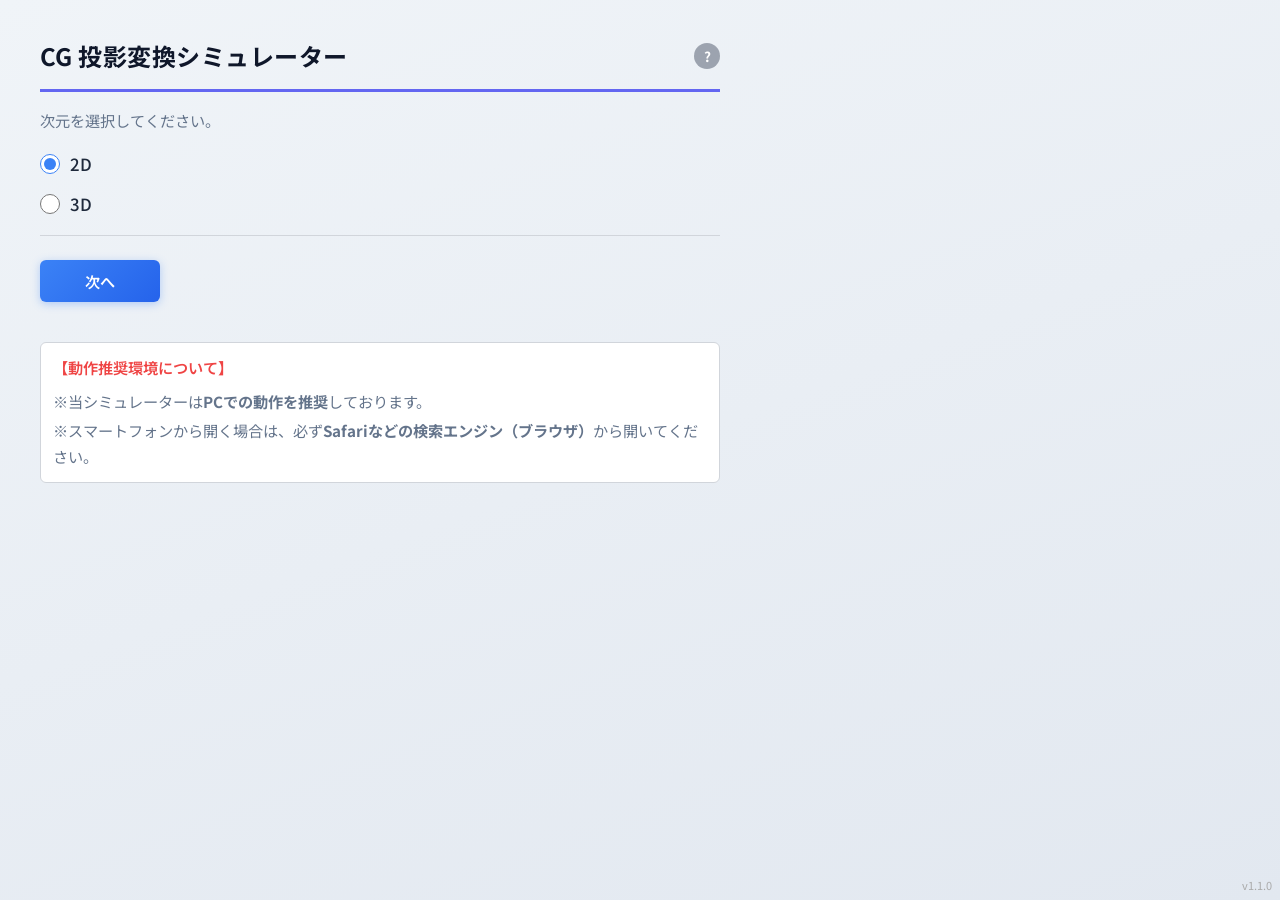
<file: src/main/resources/static/index.html>
<!DOCTYPE html>
<html lang="ja">

<head>
  <meta charset="UTF-8">
  <title>CG 投影変換シミュレーター</title>
  <meta name="viewport" content="width=device-width, initial-scale=1.0">
  <link rel="stylesheet" href="./common/css/common.css?v=@build.timestamp@">
  <link rel="icon" href="data:,">
</head>

<body>
  <div class="page-title">
    <h1>CG 投影変換シミュレーター</h1>
    <button class="help-btn" id="helpBtn" aria-label="このページの説明">?</button>
    <div class="help-popup" id="helpPopup">
      <p><strong>CG 投影変換シミュレーター</strong>へようこそ。</p>
      <p>このツールでは、2Dまたは3Dの図形に対して幾何変換（平行移動・拡大縮小・回転など）や投影変換をシミュレートし、結果を可視化できます。</p>
      <p>まず <strong>2D</strong> か <strong>3D</strong> を選択して「次へ」を押してください。</p>
    </div>
  </div>
  <p>次元を選択してください。</p>

  <form id="dimensionForm">
    <label>
      <input type="radio" name="dimension" value="2D" checked> 2D
    </label>
    <label>
      <input type="radio" name="dimension" value="3D"> 3D
    </label>

    <hr>
    <div class="btn-group">
      <button type="button" id="nextBtn" class="btn-primary">次へ</button>
    </div>
  </form>

  <div
    style="margin-top: 24px; color: var(--color-text-muted); font-size: 0.9em; max-width: 680px; padding: 12px; background-color: #fff; border: 1px solid var(--color-border); border-radius: var(--radius-sm);">
    <p style="margin-bottom: 8px; color: var(--color-danger); font-weight: 600;">【動作推奨環境について】</p>
    <p style="margin-bottom: 4px;">※当シミュレーターは<b>PCでの動作を推奨</b>しております。</p>
    <p style="margin-bottom: 0;">※スマートフォンから開く場合は、必ず<b>Safariなどの検索エンジン（ブラウザ）</b>から開いてください。</p>
  </div>

  <script src="./common/js/index.js?v=@build.timestamp@" type="module"></script>
  <script src="./common/js/help.js?v=@build.timestamp@"></script>
</body>

</html>
</file>
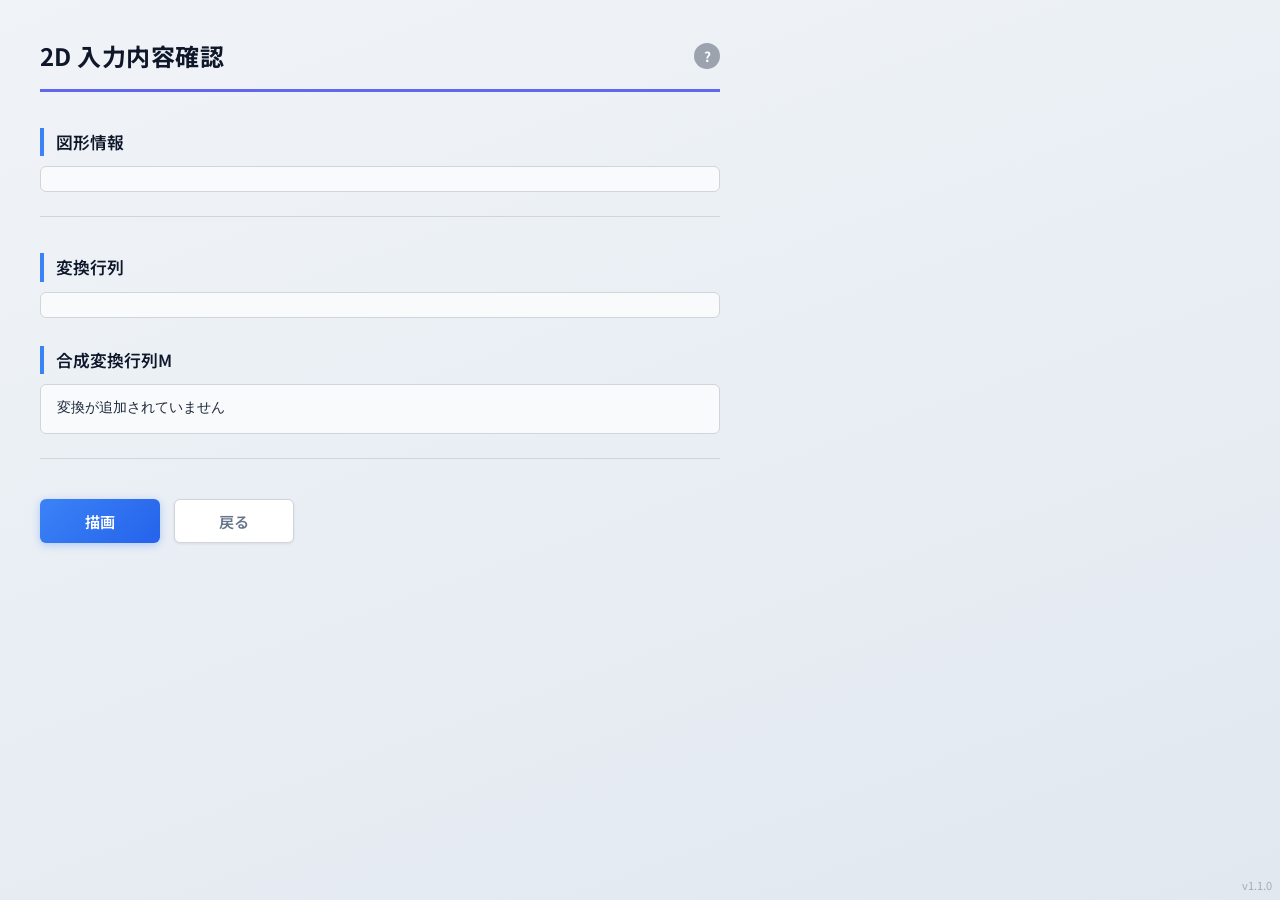
<file: src/main/resources/static/2D/html/confirm.html>
<!DOCTYPE html>
<html lang="ja">

<head>
    <meta charset="UTF-8">
    <title>CG 投影変換シミュレーター</title>
    <meta name="viewport" content="width=device-width, initial-scale=1.0">
    <link rel="stylesheet" href="../../common/css/common.css?v=@build.timestamp@">
    <link rel="stylesheet" href="../css/confirm.css?v=@build.timestamp@">
    <link rel="icon" href="data:,">
</head>

<body>
    <div class="page-title">
        <h1>2D 入力内容確認</h1>
        <button class="help-btn" id="helpBtn" aria-label="このページの説明">?</button>
        <div class="help-popup" id="helpPopup">
            <p><strong>2D 入力内容確認</strong>ページです。</p>
            <p>これまでに入力した図形情報と変換行列の一覧、および合成変換行列を確認できます。</p>
            <p>内容を確認したら「描画」を押すと変換結果を描画します。修正する場合は「戻る」を押してください。</p>
        </div>
    </div>

    <section>
        <h3>図形情報</h3>
        <div id="shapeInfo"></div>
    </section>

    <hr>

    <section>
        <h3>変換行列</h3>
        <ul id="transformList"></ul>
    </section>

    <section>
        <h3>合成変換行列M</h3>
        <div id="composedMatrix">計算中...</div>
    </section>

    <hr>

    <div class="btn-group">
        <button type="button" id="sendBtn" class="btn-primary">描画</button>
        <button type="button" id="backBtn" class="btn-secondary">戻る</button>
    </div>

    <script src="../js/confirm.js?v=@build.timestamp@" type="module"></script>
    <script src="../../common/js/help.js?v=@build.timestamp@"></script>
</body>

</html>
</file>
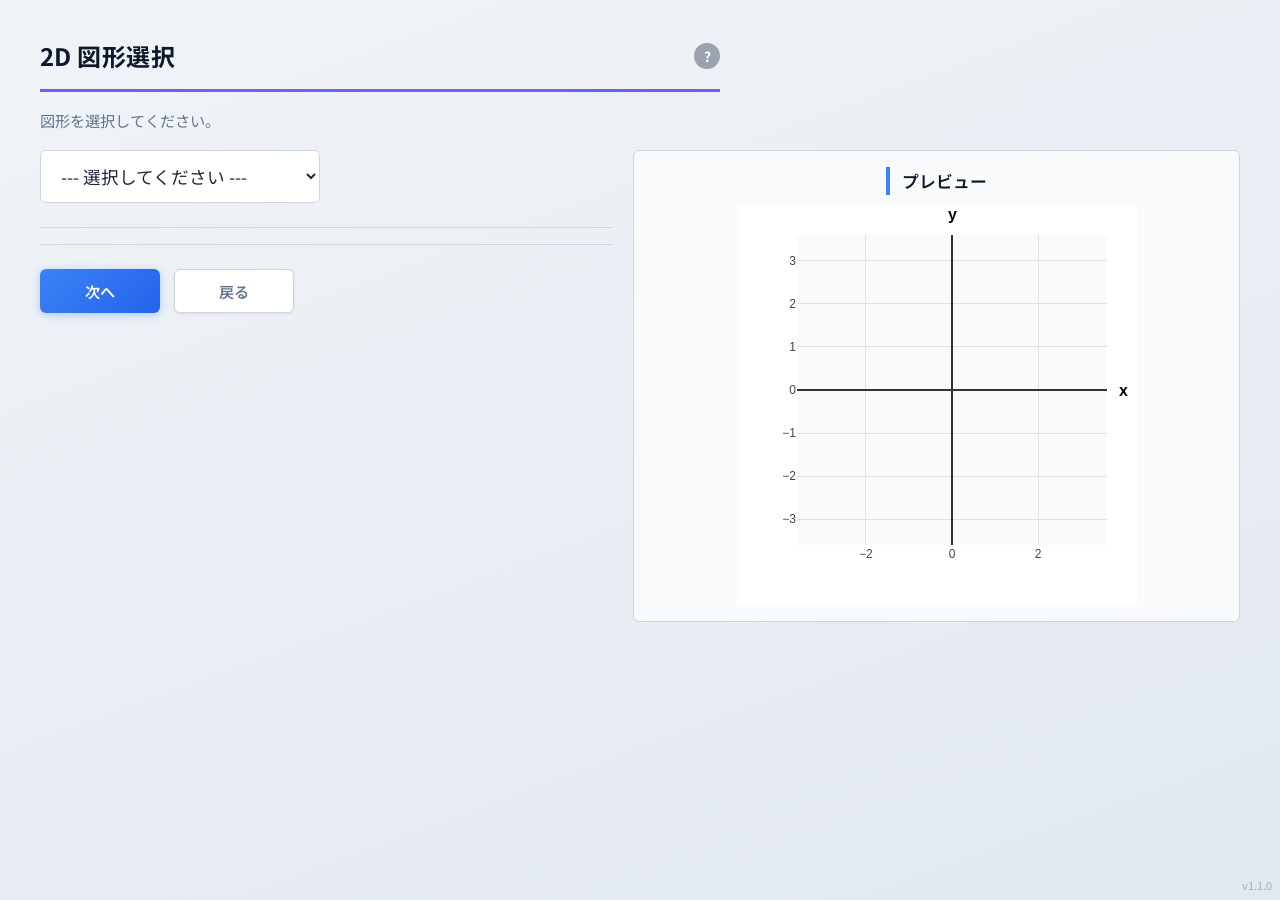
<file: src/main/resources/static/2D/html/shape.html>
<!DOCTYPE html>
<html lang="ja">

<head>
  <meta charset="UTF-8">
  <title>CG 投影変換シミュレーター</title>
  <meta name="viewport" content="width=device-width, initial-scale=1.0">
  <link rel="stylesheet" href="../../common/css/common.css?v=@build.timestamp@">
  <link rel="stylesheet" href="../css/shape.css?v=@build.timestamp@">
  <script src="https://cdn.plot.ly/plotly-2.35.2.min.js" charset="utf-8"></script>
  <link rel="icon" href="data:,">
</head>

<body>
  <div class="page-title">
    <h1>2D 図形選択</h1>
    <button class="help-btn" id="helpBtn" aria-label="このページの説明">?</button>
    <div class="help-popup" id="helpPopup">
      <p><strong>2D 図形選択</strong>ページです。</p>
      <p>ドロップダウンから図形を選択し、各パラメータを入力してください。右(または下)側のプレビューでリアルタイムに確認できます。</p>
    </div>
  </div>
  <p>図形を選択してください。</p>

  <div class="shape-container">
    <div class="input-column">
      <select id="shapeType">
        <option value="">--- 選択してください ---</option>
        <option value="rectangle">四角形</option>
        <option value="ellipse">円/楕円</option>
      </select>

      <hr>

      <div id="rectParams" class="hidden">
        <h3>四角形のパラメータ</h3>
        <label><span>基準点(左下) X</span>
          <input type="number" id="rectX" step="any" value="0">
        </label>
        <label><span>基準点(左下) Y</span>
          <input type="number" id="rectY" step="any" value="0">
        </label>
        <label><span>幅</span>
          <input type="number" id="rectWidth" step="any" value="1">
        </label>
        <label><span>高さ</span>
          <input type="number" id="rectHeight" step="any" value="1">
        </label>
      </div>

      <div id="ellipseParams" class="hidden">
        <h3>円 / 楕円</h3>
        <label><span>中心 X</span>
          <input type="number" id="ellipseX" step="any" value="0">
        </label>
        <label><span>中心 Y</span>
          <input type="number" id="ellipseY" step="any" value="0">
        </label>
        <label><span>横半径 a</span>
          <input type="number" id="ellipseA" step="any" value="1">
        </label>
        <label><span>縦半径 b</span>
          <input type="number" id="ellipseB" step="any" value="1">
        </label>
      </div>

      <hr>
      <div class="btn-group">
        <button type="button" id="nextBtn" class="btn-primary">次へ</button>
        <button type="button" id="backBtn" class="btn-secondary">戻る</button>
      </div>
    </div><!-- /.input-column -->

    <div class="preview-column">
      <h3>プレビュー</h3>
      <div id="previewArea"></div>
    </div><!-- /.preview-column -->
  </div><!-- /.shape-container -->

  <script src="../../common/js/util.js?v=@build.timestamp@" type="module"></script>
  <script src="../js/shape.js?v=@build.timestamp@" type="module"></script>
  <script src="../../common/js/help.js?v=@build.timestamp@"></script>
</body>

</html>
</file>
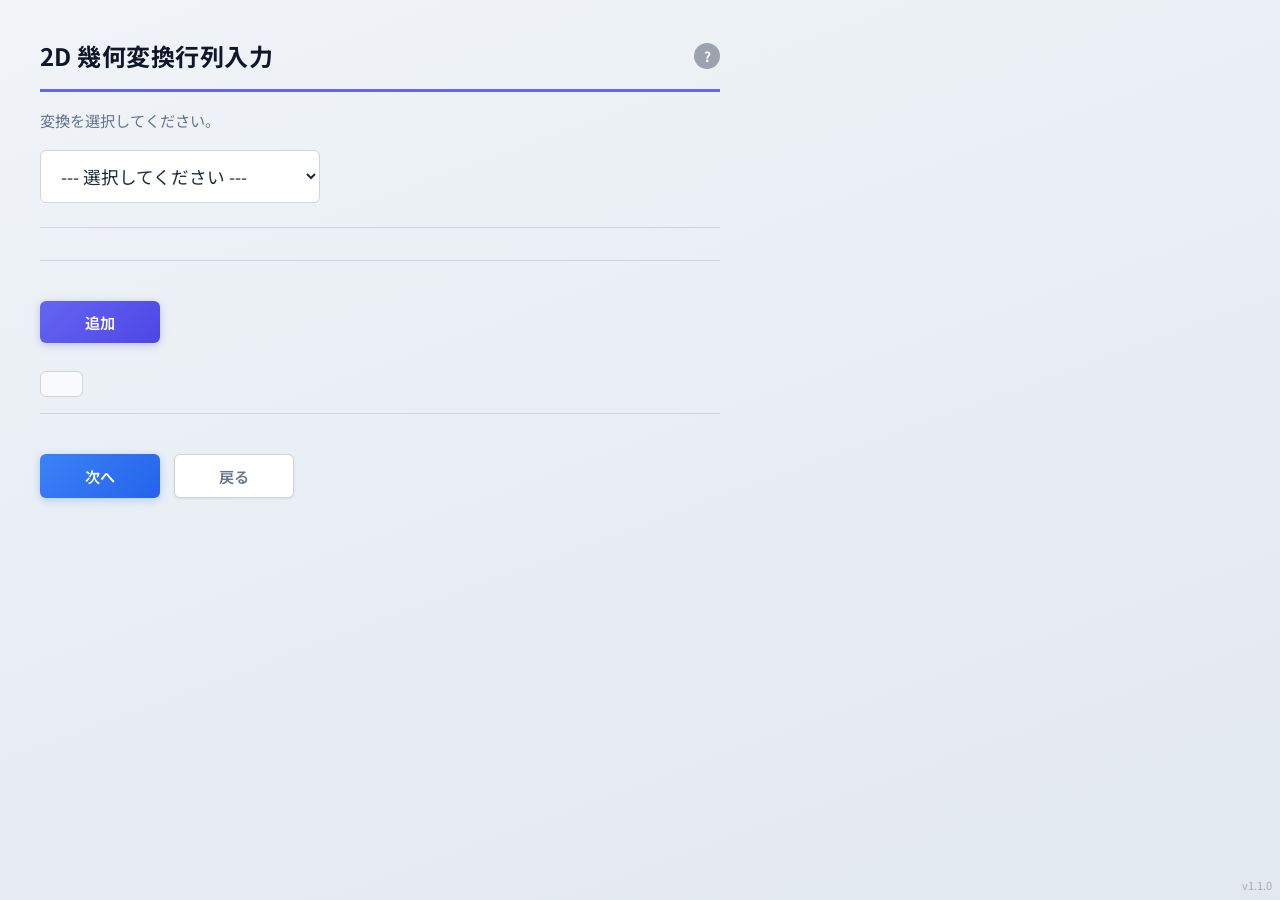
<file: src/main/resources/static/2D/html/trans-matrix.html>
<!DOCTYPE html>
<html lang="ja">

<head>
    <meta charset="UTF-8">
    <title>CG 投影変換シミュレーター</title>
    <meta name="viewport" content="width=device-width, initial-scale=1.0">
    <link rel="stylesheet" href="../../common/css/common.css?v=@build.timestamp@">
    <link rel="stylesheet" href="../css/trans-matrix.css?v=@build.timestamp@">
    <script src="https://cdn.plot.ly/plotly-2.35.2.min.js" charset="utf-8"></script>
    <link rel="icon" href="data:,">
</head>

<body>
    <div class="page-title">
        <h1>2D 幾何変換行列入力</h1>
        <button class="help-btn" id="helpBtn" aria-label="このページの説明">?</button>
        <div class="help-popup" id="helpPopup">
            <p><strong>2D 幾何変換行列入力</strong>ページです。</p>
            <p>適用したい変換を選択し、パラメータを入力して「追加」を押してください。</p>
            <p>複数の変換を追加でき、追加した順番に適用されます。</p>
            <p>PC以外で開いていると、変換がうまく反映されないことがあります。</p>
        </div>
    </div>
    <p>変換を選択してください。</p>

    <select id="transformType">
        <option value="">--- 選択してください ---</option>
        <option value="translation">平行移動</option>
        <option value="scale">拡大縮小</option>
        <option value="rotation">回転(deg)</option>
        <option value="reflection">鏡映変換</option>
        <option value="custom">任意の変換行列</option>
    </select>

    <hr>

    <div id="translationMatrix" class="hidden">
        <label>tx：
            <input type="number" id="tx" step="any" value="0">
        </label>
        <label>ty：
            <input type="number" id="ty" step="any" value="0">
        </label>
    </div>

    <div id="scaleMatrix" class="hidden">
        <label>sx：
            <input type="number" id="sx" step="any" value="1">
        </label>
        <label>sy：
            <input type="number" id="sy" step="any" value="1">
        </label>
    </div>

    <div id="rotationMatrix" class="hidden">
        <label>θ(deg)：
            <input type="number" id="theta" step="any" value="0">
        </label>
    </div>

    <div id="customMatrix" class="hidden">
        <label>任意の 3×3 変換行列</label>
        <div class="matrix-grid">
            <input type="number" id="m00" step="any" value="1">
            <input type="number" id="m01" step="any" value="0">
            <input type="number" id="m02" step="any" value="0">

            <input type="number" id="m10" step="any" value="0">
            <input type="number" id="m11" step="any" value="1">
            <input type="number" id="m12" step="any" value="0">

            <input type="number" id="m20" step="any" value="0">
            <input type="number" id="m21" step="any" value="0">
            <input type="number" id="m22" step="any" value="1">
        </div>
        <p>※ 同次座標行列（通常は最下行が 0 0 1）</p>
    </div>

    <div id="reflectionMatrix" class="hidden">
        <label>ax + by + c = 0 の各係数を入力</label>
        <div style="display: flex; flex-direction: column; gap: 8px; margin-top: 8px;">
            <label>a：<input type="number" id="refA" step="any" value="1" style="width: 80px;"> (xの係数)</label>
            <label>b：<input type="number" id="refB" step="any" value="-1" style="width: 80px;"> (yの係数)</label>
            <label>c：<input type="number" id="refC" step="any" value="0" style="width: 80px;"> (定数)</label>
        </div>
        <div class="btn-group" style="margin-top: 10px;">
            <button type="button" id="previewReflectionBtn" class="btn-accent"
                style="width: auto; padding: 5px 15px;">プレビューを表示</button>
        </div>
    </div>

    <hr>

    <div class="btn-group">
        <button type="button" id="addBtn" class="btn-accent">追加</button>
    </div>

    <ul id="transformList"></ul>

    <hr>

    <div class="btn-group">
        <button type="button" id="nextBtn" class="btn-primary">次へ</button>
        <button type="button" id="backBtn" class="btn-secondary">戻る</button>
    </div>

    <!-- プレビュー用モーダル -->
    <div id="previewModal" class="modal hidden">
        <div class="modal-content">
            <span class="close-btn" id="closePreviewBtn">&times;</span>
            <h2 style="margin-top: 0;">鏡映変換プレビュー</h2>
            <div id="previewArea"></div>
            <p id="reflectionStepsText" style="text-align: center; margin-top: 10px; font-weight: bold;"></p>
        </div>
    </div>

    <script src="../../common/js/util.js?v=@build.timestamp@" type="module"></script>
    <script src="../js/trans-matrix.js?v=@build.timestamp@" type="module"></script>
    <script src="../../common/js/help.js?v=@build.timestamp@"></script>
</body>

</html>
</file>
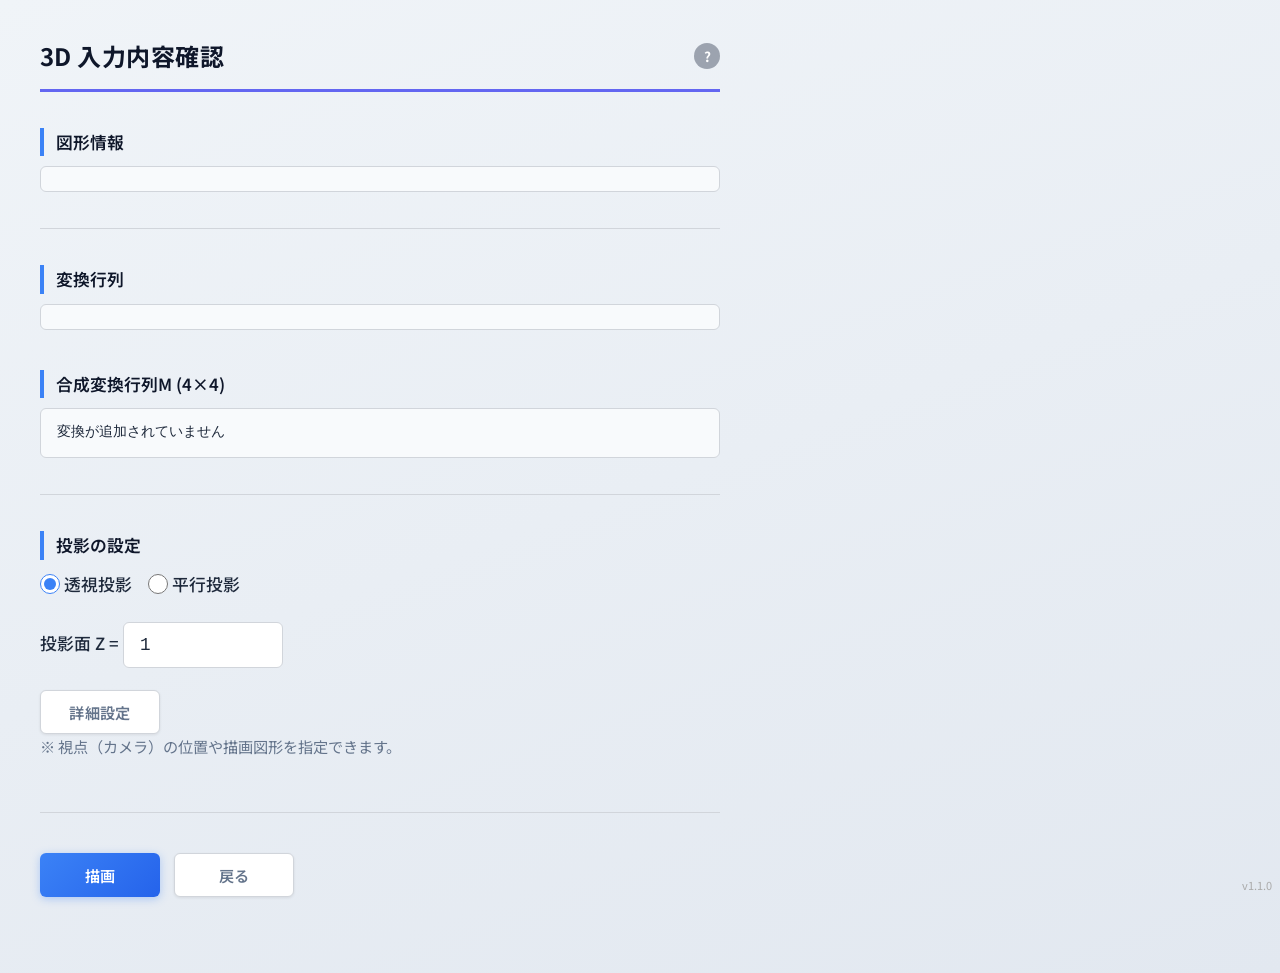
<file: src/main/resources/static/3D/html/confirm.html>
<!DOCTYPE html>
<html lang="ja">

<head>
    <meta charset="UTF-8">
    <title>CG 投影変換シミュレーター (3D)</title>
    <meta name="viewport" content="width=device-width, initial-scale=1.0">
    <link rel="stylesheet" href="../../common/css/common.css?v=@build.timestamp@">
    <link rel="stylesheet" href="../css/confirm.css?v=@build.timestamp@">
    <link rel="icon" href="data:,">
</head>

<body>
    <div class="page-title">
        <h1>3D 入力内容確認</h1>
        <button class="help-btn" id="helpBtn" aria-label="このページの説明">?</button>
        <div class="help-popup" id="helpPopup">
            <p><strong>3D 入力内容確認</strong>ページです。</p>
            <p>これまでに入力した図形情報・変換行列・合成変換行列および投影設定を確認できます。</p>
            <p>「描画」を押すと3D変換・投影の結果を描画します。設定を変更する場合は「戻る」を押してください。</p>
        </div>
    </div>

    <section>
        <h3>図形情報</h3>
        <div id="shapeInfo"></div>
    </section>

    <hr>

    <section>
        <h3>変換行列</h3>
        <ul id="transformList"></ul>
    </section>

    <section>
        <h3>合成変換行列M (4×4)</h3>
        <div id="composedMatrix">計算中...</div>
    </section>

    <hr>

    <section>
        <h3>投影の設定</h3>

        <div class="radio-group">
            <label><input type="radio" name="projectionType" value="perspective" checked>透視投影</label>
            <label><input type="radio" name="projectionType" value="parallel">平行投影</label>
        </div>

        <label>投影面 Z =
            <input type="number" id="projectionZ" step="any" value="1">
        </label>

        <div id="perspectiveOptions" style="display:none; margin-top: 10px;">
            <button type="button" id="openSettingsBtn" class="btn-secondary" style="margin-top: 10px;">詳細設定</button>
            <p>※ 視点（カメラ）の位置や描画図形を指定できます。</p>
        </div>
    </section>

    <!-- 詳細設定 モーダルダイアログ -->
    <div id="settingsModal" class="modal-overlay" style="display: none;">
        <div class="modal-content settings-modal-content">
            <h4>透視投影 詳細設定</h4>
            <div class="settings-scroll-area">
                <section class="settings-section">
                    <h5>視点（カメラ）の設定</h5>

                    <div id="cameraCoordinates">
                        <p style="font-size: 0.85em; color: #555; margin-bottom: 15px;">
                            世界座標系におけるカメラ(視点)の座標を入力してください。<br>
                            ※投影面 Z = <span id="modalProjZDisplay"></span><br>
                            ※デフォルトは (0, 0, 0) です。
                        </p>
                        <div class="modal-input-group">
                            <label>視点 X = <input type="number" id="cameraX" step="any" value="0"></label>
                        </div>
                        <div class="modal-input-group">
                            <label>視点 Y = <input type="number" id="cameraY" step="any" value="0"></label>
                        </div>
                        <div class="modal-input-group">
                            <label>視点 Z = <input type="number" id="cameraZ" step="any" value="0"></label>
                        </div>
                    </div>
                </section>

                <section class="settings-section">
                    <h5>描画する図形</h5>
                    <div class="modal-input-group">
                        <label class="checkbox-label">
                            <input type="checkbox" id="drawBefore" checked> 変換前(3D)
                        </label>
                    </div>
                    <div class="modal-input-group">
                        <label class="checkbox-label">
                            <input type="checkbox" id="drawAfter3D" checked> 変換後(3D)
                        </label>
                    </div>
                    <div class="modal-input-group">
                        <label class="checkbox-label">
                            <input type="checkbox" id="drawAfter2D" checked> 透視投影結果(2D)
                        </label>
                    </div>
                </section>
            </div>
            <div class="modal-btn-group">
                <button type="button" id="saveSettingsBtn" class="btn-primary">決定</button>
                <button type="button" id="cancelSettingsBtn" class="btn-secondary">キャンセル</button>
            </div>
        </div>
    </div>

    <hr>

    <div class="btn-group">
        <button type="button" id="sendBtn" class="btn-primary">描画</button>
        <button type="button" id="backBtn" class="btn-secondary">戻る</button>
    </div>

    <script src="../js/confirm.js?v=@build.timestamp@" type="module"></script>
    <script src="../../common/js/help.js?v=@build.timestamp@"></script>
</body>

</html>
</file>
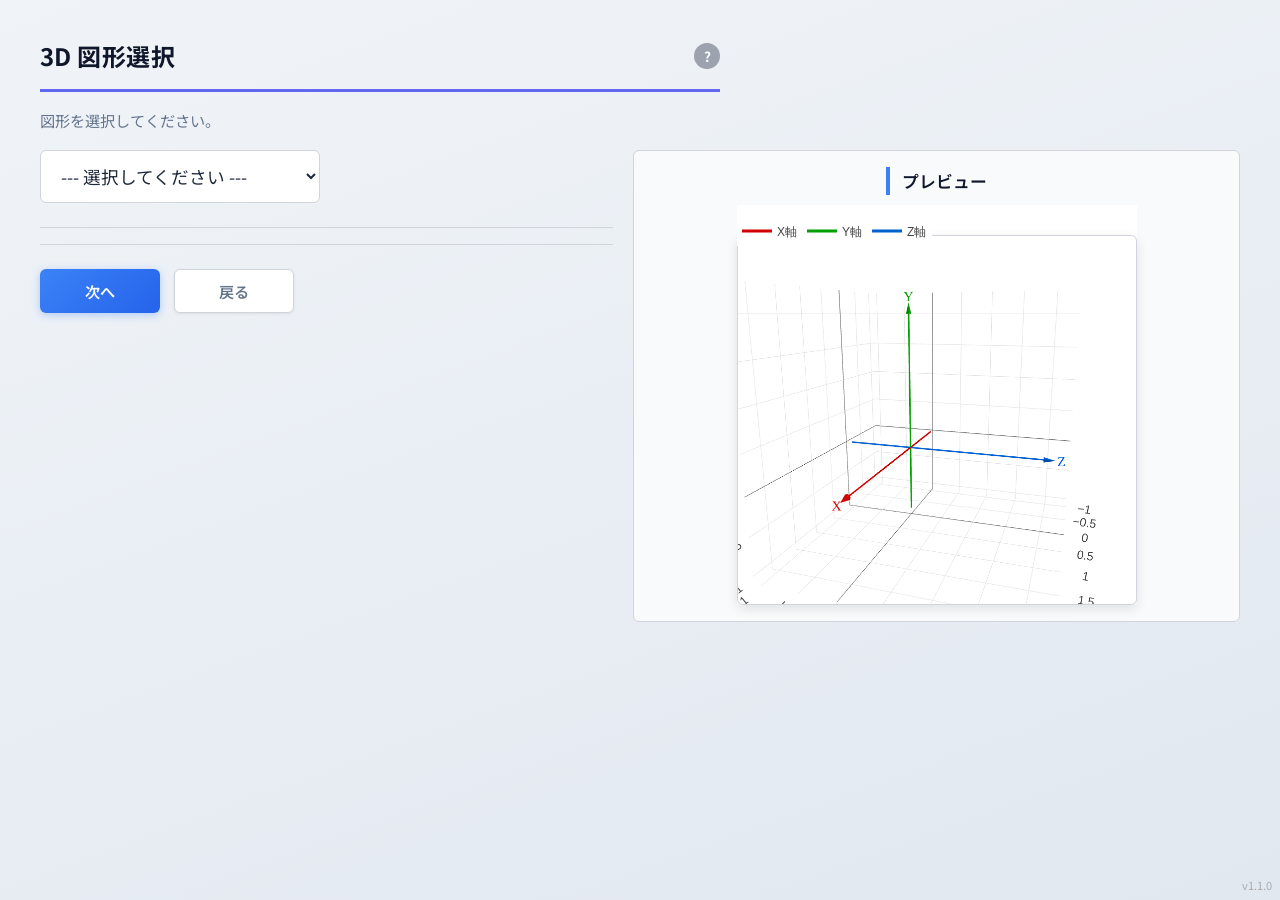
<file: src/main/resources/static/3D/html/shape.html>
<!DOCTYPE html>
<html lang="ja">

<head>
    <meta charset="UTF-8">
    <title>CG 投影変換シミュレーター (3D)</title>
    <meta name="viewport" content="width=device-width, initial-scale=1.0">
    <link rel="stylesheet" href="../../common/css/common.css?v=@build.timestamp@">
    <link rel="stylesheet" href="../css/shape.css?v=@build.timestamp@">
    <script src="https://cdn.plot.ly/plotly-2.35.2.min.js" charset="utf-8"></script>
    <link rel="icon" href="data:,">
</head>

<body>
    <div class="page-title">
        <h1>3D 図形選択</h1>
        <button class="help-btn" id="helpBtn" aria-label="このページの説明">?</button>
        <div class="help-popup" id="helpPopup">
            <p><strong>3D 図形選択</strong>ページです。</p>
            <p>ドロップダウンから図形を選択し、各パラメータを入力してください。右(または下)側のプレビューでリアルタイムに確認できます。</p>
        </div>
    </div>
    <p>図形を選択してください。</p>

    <div class="shape-container">
        <div class="input-column">
            <select id="shapeType">
                <option value="">--- 選択してください ---</option>
                <option value="cuboid">直方体 / 立方体</option>
                <option value="sphere">球体 / 楕円体</option>
            </select>

            <hr>

            <div id="cuboidParams" class="hidden">
                <h3>直方体のパラメータ</h3>
                <label><span>基準点(左下奥) X</span>
                    <input type="number" id="cuboidX" step="any" value="0">
                </label>
                <label><span>基準点(左下奥) Y</span>
                    <input type="number" id="cuboidY" step="any" value="0">
                </label>
                <label><span>基準点(左下奥) Z</span>
                    <input type="number" id="cuboidZ" step="any" value="0">
                </label>
                <label><span>幅(X方向)</span>
                    <input type="number" id="cuboidWidth" step="any" value="1">
                </label>
                <label><span>高さ(Y方向)</span>
                    <input type="number" id="cuboidHeight" step="any" value="1">
                </label>
                <label><span>奥行き(Z方向)</span>
                    <input type="number" id="cuboidDepth" step="any" value="1">
                </label>
            </div>

            <div id="sphereParams" class="hidden">
                <h3>球体 / 楕円体のパラメータ</h3>
                <label><span>中心点 x</span>
                    <input type="number" id="sphereCx" step="any" value="0">
                </label>
                <label><span>中心点 y</span>
                    <input type="number" id="sphereCy" step="any" value="0">
                </label>
                <label><span>中心点 z</span>
                    <input type="number" id="sphereCz" step="any" value="0">
                </label>
                <label><span>半径 Rx</span>
                    <input type="number" id="sphereRx" step="any" value="1">
                </label>
                <label><span>半径 Ry</span>
                    <input type="number" id="sphereRy" step="any" value="1">
                </label>
                <label><span>半径 Rz</span>
                    <input type="number" id="sphereRz" step="any" value="1">
                </label>
            </div>

            <hr>
            <div class="btn-group">
                <button type="button" id="nextBtn" class="btn-primary">次へ</button>
                <button type="button" id="backBtn" class="btn-secondary">戻る</button>
            </div>
        </div><!-- /.input-column -->

        <div class="preview-column">
            <h3>プレビュー</h3>
            <div id="previewArea3D"></div>
        </div><!-- /.preview-column -->
    </div><!-- /.shape-container -->

    <script src="../../common/js/util.js?v=@build.timestamp@" type="module"></script>
    <script src="../js/shape.js?v=@build.timestamp@" type="module"></script>
    <script src="../../common/js/help.js?v=@build.timestamp@"></script>
</body>

</html>
</file>
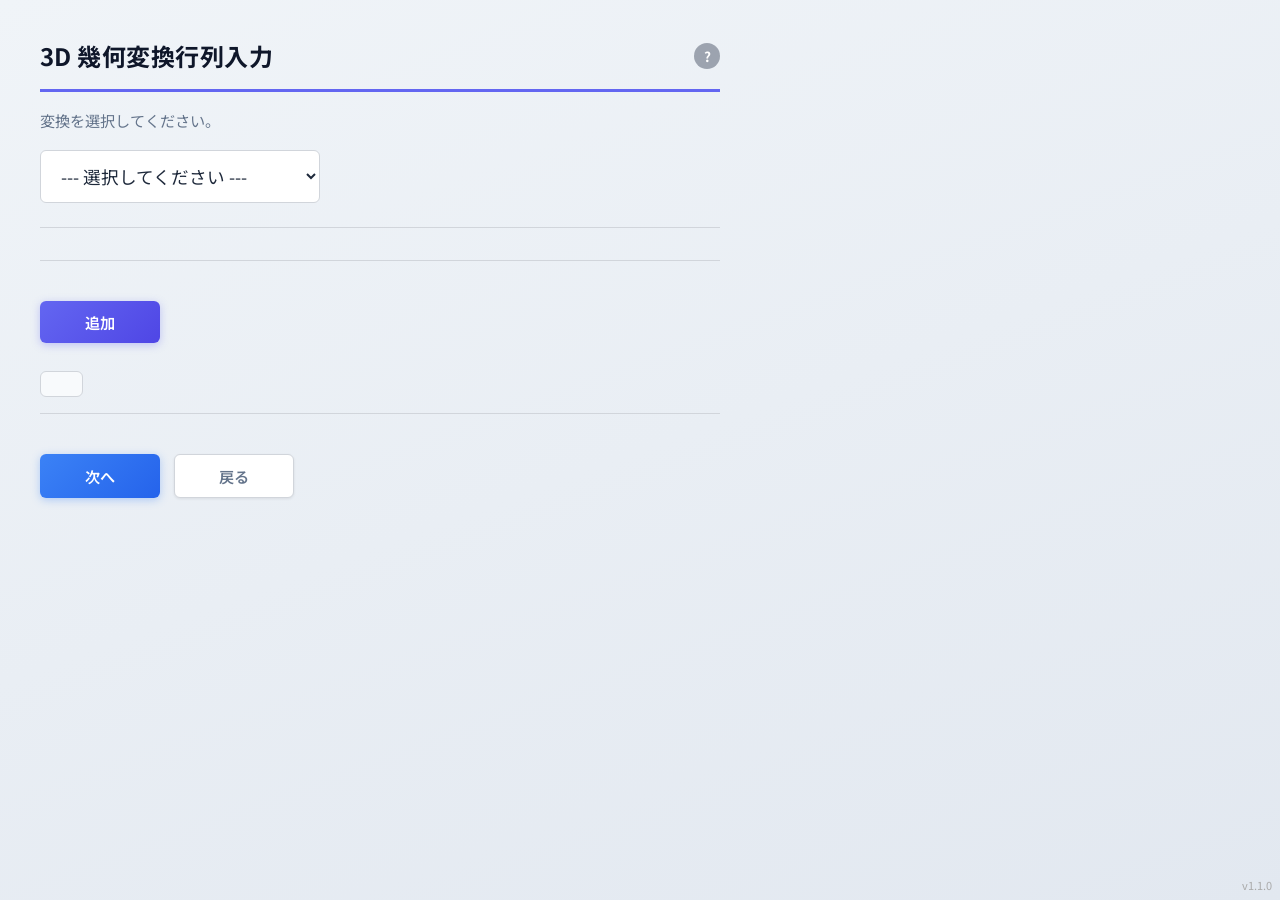
<file: src/main/resources/static/3D/html/trans-matrix.html>
<!DOCTYPE html>
<html lang="ja">

<head>
    <meta charset="UTF-8">
    <title>CG 投影変換シミュレーター (3D)</title>
    <meta name="viewport" content="width=device-width, initial-scale=1.0">
    <link rel="stylesheet" href="../../common/css/common.css?v=@build.timestamp@">
    <link rel="stylesheet" href="../css/trans-matrix.css?v=@build.timestamp@">
    <link rel="icon" href="data:,">
</head>

<body>
    <div class="page-title">
        <h1>3D 幾何変換行列入力</h1>
        <button class="help-btn" id="helpBtn" aria-label="このページの説明">?</button>
        <div class="help-popup" id="helpPopup">
            <p><strong>3D 幾何変換行列入力</strong>ページです。</p>
            <p>適用したい変換を選択し、パラメータを入力して「追加」を押してください。</p>
            <p>複数の変換を追加でき、追加した順番に適用されます。</p>
            <p>PC以外で開いていると、変換がうまく反映されないことがあります。</p>
        </div>
    </div>
    <p>変換を選択してください。</p>

    <select id="transformType">
        <option value="">--- 選択してください ---</option>
        <option value="translation">平行移動</option>
        <option value="scale">拡大縮小</option>
        <option value="rotationX">X軸 回転(deg)</option>
        <option value="rotationY">Y軸 回転(deg)</option>
        <option value="rotationZ">Z軸 回転(deg)</option>
        <option value="custom">任意の変換行列 (4×4)</option>
    </select>

    <hr>

    <div id="translationMatrix" class="hidden">
        <label>tx：<input type="number" id="tx" step="any" value="0"></label>
        <label>ty：<input type="number" id="ty" step="any" value="0"></label>
        <label>tz：<input type="number" id="tz" step="any" value="0"></label>
    </div>

    <div id="scaleMatrix" class="hidden">
        <label>sx：<input type="number" id="sx" step="any" value="1"></label>
        <label>sy：<input type="number" id="sy" step="any" value="1"></label>
        <label>sz：<input type="number" id="sz" step="any" value="1"></label>
    </div>

    <div id="rotationXMatrix" class="hidden">
        <label>θx(deg)：<input type="number" id="thetaX" step="any" value="0"></label>
    </div>

    <div id="rotationYMatrix" class="hidden">
        <label>θy(deg)：<input type="number" id="thetaY" step="any" value="0"></label>
    </div>

    <div id="rotationZMatrix" class="hidden">
        <label>θz(deg)：<input type="number" id="thetaZ" step="any" value="0"></label>
    </div>

    <div id="customMatrix" class="hidden">
        <label>任意の 4×4 変換行列</label>
        <div class="matrix-grid-4">
            <input type="number" id="m00" step="any" value="1">
            <input type="number" id="m01" step="any" value="0">
            <input type="number" id="m02" step="any" value="0">
            <input type="number" id="m03" step="any" value="0">

            <input type="number" id="m10" step="any" value="0">
            <input type="number" id="m11" step="any" value="1">
            <input type="number" id="m12" step="any" value="0">
            <input type="number" id="m13" step="any" value="0">

            <input type="number" id="m20" step="any" value="0">
            <input type="number" id="m21" step="any" value="0">
            <input type="number" id="m22" step="any" value="1">
            <input type="number" id="m23" step="any" value="0">

            <input type="number" id="m30" step="any" value="0">
            <input type="number" id="m31" step="any" value="0">
            <input type="number" id="m32" step="any" value="0">
            <input type="number" id="m33" step="any" value="1">
        </div>
        <p>※ 同次座標行列（通常は最下行が 0 0 0 1）</p>
    </div>

    <hr>
    <div class="btn-group">
        <button type="button" id="addBtn" class="btn-accent">追加</button>
    </div>

    <ul id="transformList"></ul>

    <hr>
    <div class="btn-group">
        <button type="button" id="nextBtn" class="btn-primary">次へ</button>
        <button type="button" id="backBtn" class="btn-secondary">戻る</button>
    </div>

    <script src="../../common/js/util.js?v=@build.timestamp@" type="module"></script>
    <script src="../js/trans-matrix.js?v=@build.timestamp@" type="module"></script>
    <script src="../../common/js/help.js?v=@build.timestamp@"></script>
</body>

</html>
</file>
<file: src/main/resources/static/common/css/common.css>
/* =======================================
   CG 投影変換シミュレーター — 共通CSS
   ======================================= */

/* --- Google Fonts --- */
@import url('https://fonts.googleapis.com/css2?family=Noto+Sans+JP:wght@400;600;700&display=swap');

/* --- バージョン表示（全ページ共通） --- */
/* ※バージョンを更新する場合はここの content を変更してください */
body::after {
    content: "v1.1.0";
    position: fixed;
    bottom: 5px;
    right: 8px;
    font-size: 11px;
    color: #aaa;
    pointer-events: none;
    z-index: 9999;
}

/* --- CSS変数 --- */

:root {
    --color-primary: #3b82f6;
    --color-primary-hover: #2563eb;
    --color-secondary: #64748b;
    --color-secondary-hover: #475569;
    --color-danger: #ef4444;
    --color-danger-hover: #dc2626;
    --color-accent: #6366f1;

    --color-bg: #f0f4f8;
    --color-card: #ffffff;
    --color-border: #d1d5db;
    --color-border-focus: #93c5fd;
    --color-text: #1e293b;
    --color-text-muted: #64748b;
    --color-heading: #0f172a;

    --shadow-sm: 0 1px 3px rgba(0, 0, 0, 0.08);
    --shadow-md: 0 4px 12px rgba(0, 0, 0, 0.1);
    --shadow-lg: 0 8px 24px rgba(0, 0, 0, 0.12);

    --radius-sm: 6px;
    --radius-md: 10px;
    --radius-lg: 14px;

    --transition: 0.2s ease;
}

/* --- Reset & Base --- */
*,
*::before,
*::after {
    box-sizing: border-box;
    margin: 0;
    padding: 0;
}

html {
    font-size: 16px;
    -webkit-font-smoothing: antialiased;
}

body {
    font-family: 'Noto Sans JP', 'Segoe UI', -apple-system, sans-serif;
    color: var(--color-text);
    background: linear-gradient(160deg, #f0f4f8 0%, #e2e8f0 100%);
    min-height: 100vh;
    line-height: 1.7;
    display: flex;
    padding: 36px 40px 60px;
    box-sizing: border-box;
}


/* body のレイアウト方向 */
body {
    flex-direction: column;
    align-items: flex-start;
}

/* --- メインコンテンツカード風のラッパー --- */
/* 各HTMLに <main class="card"> で包むのが理想だが、
   既存HTMLにラッパーを追加しない方針で、body直下にスタイルを適用 */

/* --- 見出し --- */
h1 {
    font-size: 1.5rem;
    font-weight: 700;
    color: var(--color-heading);
    margin-bottom: 16px;
    padding-bottom: 12px;
    border-bottom: 3px solid var(--color-accent);
    letter-spacing: 0.02em;
    width: 100%;
    max-width: 680px;
}

h3 {
    font-size: 1.05rem;
    font-weight: 600;
    color: var(--color-heading);
    margin-top: 20px;
    margin-bottom: 10px;
    padding-left: 12px;
    border-left: 4px solid var(--color-primary);
}

/* --- 段落 --- */
p {
    color: var(--color-text-muted);
    margin-bottom: 16px;
    font-size: 0.95rem;
}

/* --- ボタン共通 --- */
button {
    display: inline-flex;
    align-items: center;
    justify-content: center;
    padding: 10px 28px;
    font-size: 0.95rem;
    font-weight: 600;
    font-family: inherit;
    border: none;
    border-radius: var(--radius-sm);
    cursor: pointer;
    transition: all var(--transition);
    letter-spacing: 0.03em;
    min-width: 120px;
    margin: 0;
}

button:active {
    transform: scale(0.97);
}

/* Primary ボタン（次へ・描画） */
.btn-primary {
    background: linear-gradient(135deg, var(--color-primary), #2563eb);
    color: #fff;
    box-shadow: 0 2px 8px rgba(59, 130, 246, 0.35);
}

.btn-primary:hover {
    background: linear-gradient(135deg, var(--color-primary-hover), #1d4ed8);
    box-shadow: 0 4px 14px rgba(59, 130, 246, 0.45);
    transform: translateY(-1px);
}

/* Secondary ボタン（戻る） */
.btn-secondary {
    background: var(--color-card);
    color: var(--color-secondary);
    border: 1.5px solid var(--color-border);
    box-shadow: var(--shadow-sm);
}

.btn-secondary:hover {
    background: #f1f5f9;
    color: var(--color-secondary-hover);
    border-color: var(--color-secondary);
    transform: translateY(-1px);
}

/* Accent ボタン（追加） */
.btn-accent {
    background: linear-gradient(135deg, var(--color-accent), #4f46e5);
    color: #fff;
    box-shadow: 0 2px 8px rgba(99, 102, 241, 0.35);
}

.btn-accent:hover {
    background: linear-gradient(135deg, #4f46e5, #4338ca);
    box-shadow: 0 4px 14px rgba(99, 102, 241, 0.45);
    transform: translateY(-1px);
}

/* リセットボタン（はじめから） */
.btn-danger {
    background: var(--color-card);
    color: var(--color-danger);
    border: 1.5px solid var(--color-danger);
    box-shadow: var(--shadow-sm);
}

.btn-danger:hover {
    background: #fef2f2;
    color: var(--color-danger-hover);
    border-color: var(--color-danger-hover);
    transform: translateY(-1px);
}

/* --- ボタングループ --- */
.btn-group {
    display: flex;
    gap: 14px;
    margin-top: 24px;
    margin-bottom: 16px;
}

/* --- 入力欄 --- */
input[type="number"],
input[type="text"] {
    padding: 12px 16px;
    font-size: 1.1rem;
    font-family: 'Consolas', 'Courier New', monospace;
    border: 1.5px solid var(--color-border);
    border-radius: var(--radius-sm);
    background: var(--color-card);
    color: var(--color-text);
    transition: border-color var(--transition), box-shadow var(--transition);
    width: 160px;
    max-width: 100%;
    outline: none;
}

input[type="number"]:focus,
input[type="text"]:focus {
    border-color: var(--color-primary);
    box-shadow: 0 0 0 3px rgba(59, 130, 246, 0.15);
}

/* --- セレクトボックス --- */
select {
    padding: 12px 16px;
    font-size: 1.1rem;
    font-family: inherit;
    border: 1.5px solid var(--color-border);
    border-radius: var(--radius-sm);
    background: var(--color-card);
    color: var(--color-text);
    cursor: pointer;
    outline: none;
    transition: border-color var(--transition), box-shadow var(--transition);
    min-width: 280px;
    max-width: 100%;
    margin-bottom: 8px;
}

select:focus {
    border-color: var(--color-primary);
    box-shadow: 0 0 0 3px rgba(59, 130, 246, 0.15);
}

/* --- ラベル --- */
label {
    display: flex;
    align-items: center;
    flex-wrap: wrap;
    gap: 10px;
    font-size: 1.05rem;
    color: var(--color-text);
    margin-bottom: 12px;
    font-weight: 500;
}

/* ラジオボタン */
input[type="radio"] {
    accent-color: var(--color-primary);
    width: 20px;
    height: 20px;
    cursor: pointer;
}

/* --- 水平線 --- */
hr {
    border: none;
    border-top: 1px solid var(--color-border);
    margin: 16px 0;
    width: 100%;
    max-width: 680px;
}

/* --- セクション --- */
section {
    width: 100%;
    max-width: 680px;
    margin-bottom: 8px;
}

/* --- form --- */
form {
    width: 100%;
    max-width: 680px;
}

/* --- ユーティリティ --- */
.hidden {
    display: none !important;
}

/* --- 情報パネル（pre 風の表示領域） --- */
.info-panel {
    white-space: pre;
    font-family: 'Consolas', 'Courier New', monospace;
    line-height: 1.6;
    font-size: 0.875rem;
    border: 1px solid var(--color-border);
    border-radius: var(--radius-sm);
    background: #f8fafc;
    padding: 12px 16px;
    max-width: 480px;
}

/* --- リスト（変換キュー等） --- */
ul {
    list-style: none;
    padding: 0;
}

/* --- Canvas周り --- */
canvas {
    border: 1px solid var(--color-border);
    border-radius: var(--radius-sm);
    background-color: #fff;
    box-shadow: var(--shadow-md);
}

/* --- br の余白調整 --- */
br+hr {
    margin-top: 0;
}

/* --- レスポンシブ対応 --- */

/* タブレット・スマホ横向き（〜768px） */
@media screen and (max-width: 768px) {
    body {
        padding: 20px 16px 40px;
    }

    h1,
    hr,
    form,
    section {
        max-width: 100%;
    }

    select {
        min-width: 0;
        width: 100%;
    }

    .info-panel {
        max-width: 100%;
        overflow-x: auto;
    }
}

/* スマホ縦向き（〜480px） */
@media screen and (max-width: 480px) {
    body {
        padding: 16px 12px 32px;
    }

    h1 {
        font-size: 1.2rem;
    }

    input[type="number"],
    input[type="text"] {
        flex-grow: 1;
        width: 100%;
    }

    .btn-group {
        flex-wrap: wrap;
    }

    button {
        width: 100%;
    }
}

/* --- ページタイトル + ヘルプボタン --- */
.page-title {
    position: relative;
    display: flex;
    align-items: center;
    gap: 10px;
    width: 100%;
    max-width: 680px;
    margin-bottom: 16px;
    padding-bottom: 12px;
    border-bottom: 3px solid var(--color-accent);
}

.page-title h1 {
    margin-bottom: 0;
    padding-bottom: 0;
    border-bottom: none;
    width: auto;
    max-width: none;
    flex: 1;
}

/* ?ボタン */
.help-btn {
    display: inline-flex;
    align-items: center;
    justify-content: center;
    width: 26px;
    height: 26px;
    min-width: 26px;
    padding: 0;
    background: #9ca3af;
    color: #fff;
    border-radius: 50%;
    font-size: 0.85rem;
    font-weight: 700;
    border: none;
    cursor: pointer;
    transition: background var(--transition);
    flex-shrink: 0;
    line-height: 1;
    letter-spacing: 0;
}

.help-btn:hover {
    background: #6b7280;
    transform: none;
}

.help-btn:active {
    transform: scale(0.95);
}

/* ヘルプポップアップ */
.help-popup {
    display: none;
    position: absolute;
    top: calc(100% + 8px);
    left: 0;
    z-index: 1000;
    background: #fff;
    border: 1px solid var(--color-border);
    border-radius: var(--radius-md);
    box-shadow: var(--shadow-lg);
    padding: 14px 18px;
    max-width: 360px;
    width: max-content;
    font-size: 0.9rem;
    color: var(--color-text);
    line-height: 1.65;
}

.help-popup.active {
    display: block;
}

.help-popup p {
    margin-bottom: 6px;
    color: var(--color-text);
    font-size: 0.9rem;
}

.help-popup p:last-child {
    margin-bottom: 0;
}

.help-popup strong {
    color: var(--color-heading);
}

@media screen and (max-width: 480px) {
    .help-popup {
        max-width: calc(100vw - 24px);
        width: calc(100vw - 24px);
    }
}
</file>
<file: src/main/resources/static/2D/css/confirm.css>
/* confirm.html 固有スタイル */

/* 図形情報・変換リスト・合成行列パネル — 共通スタイル */
#shapeInfo,
#transformList,
#composedMatrix {
  white-space: pre;
  font-family: 'Consolas', 'Courier New', monospace;
  padding: 12px 16px;
  line-height: 1.7;
  font-size: 0.95rem;
  border: 1px solid var(--color-border);
  border-radius: var(--radius-sm);
  background: #f8fafc;
  max-width: 100%;
  overflow-x: auto;
}

/* 差分のみオーバーライド */
#transformList {
  padding-left: 3ch;
  font-size: 0.875rem;
}

#composedMatrix {
  font-size: 0.875rem;
}
</file>
<file: src/main/resources/static/2D/css/shape.css>
/* shape.html 固有スタイル */
/* .hidden は common.css で定義済み */

/* パラメータセクション */
#rectParams,
#ellipseParams {
    background: #f8fafc;
    border: 1px solid var(--color-border);
    border-radius: var(--radius-sm);
    padding: 16px 20px;
    margin-top: 8px;
}

#rectParams label,
#ellipseParams label {
    margin-bottom: 10px;
}

#rectParams label span,
#ellipseParams label span {
    display: inline-flex;
    justify-content: space-between;
    width: 160px;
}

#rectParams label span::after,
#ellipseParams label span::after {
    content: "：";
}

/* 2カラムレイアウト (入力欄とプレビュー) */
.shape-container {
    display: flex;
    flex-wrap: wrap;
    /* 画面が狭い場合は縦積みにする */
    gap: 20px;
    align-items: flex-start;
    width: 100%;
}

.input-column {
    flex: 1;
    min-width: 300px;
}

.preview-column {
    flex: 1;
    min-width: 400px;
    display: flex;
    flex-direction: column;
    align-items: center;
    background: #f8fafc;
    border: 1px solid var(--color-border);
    border-radius: var(--radius-sm);
    padding: 16px;
}

.preview-column h3 {
    margin-top: 0;
    margin-bottom: 10px;
}

/* Plotlyプレビューエリア（インラインスタイルの代替） */
#previewArea {
    width: min(400px, 100%);
    aspect-ratio: 1 / 1;
}

/* --- レスポンシブ対応 --- */
@media screen and (max-width: 768px) {
    .shape-container {
        flex-direction: column;
    }

    .input-column {
        min-width: 0;
        width: 100%;
    }

    .preview-column {
        min-width: 0;
        width: 100%;
    }
}
</file>
<file: src/main/resources/static/2D/css/trans-matrix.css>
/* trans-matrix.html 固有スタイル */
/* .hidden は common.css で定義済み */

/* 行列グリッド (2D: 3×3) */
.matrix-grid {
    display: grid;
    grid-template-columns: repeat(3, 90px);
    gap: 8px;
    margin-top: 8px;
}

.matrix-grid input {
    text-align: center;
    width: 90px;
}

/* 変換パラメータセクション */
#translationMatrix,
#scaleMatrix,
#rotationMatrix,
#reflectionMatrix,
#customMatrix {
    background: #f8fafc;
    border: 1px solid var(--color-border);
    border-radius: var(--radius-sm);
    padding: 16px 20px;
    margin-top: 8px;
}

/* 変換リスト */
#transformList {
    white-space: pre;
    line-height: 1.7;
    font-size: 0.875rem;
    font-family: 'Consolas', 'Courier New', monospace;
    border: 1px solid var(--color-border);
    border-radius: var(--radius-sm);
    background: #f8fafc;
    padding: 12px 16px 12px 3ch;
    max-width: 100%;
    overflow-x: auto;
    margin-top: 12px;
}

#transformList li {
    display: flex;
    align-items: center;
    gap: 10px;
    margin-bottom: 6px;
}

.transform-text {
    flex: 1;
}

/* 削除ボタン */
.delete-btn {
    padding: 4px 0;
    font-size: 0.75rem;
    font-weight: 600;
    color: #fff;
    background: var(--color-danger);
    border: none;
    border-radius: var(--radius-sm);
    cursor: pointer;
    transition: background var(--transition);
    width: 40px;
    flex-shrink: 0;
    text-align: center;
    margin-right: 8px;
}

.delete-btn:hover {
    background: var(--color-danger-hover);
}

/* 注釈テキスト */
#customMatrix p {
    font-size: 0.85rem;
    color: var(--color-text-muted);
    margin-top: 8px;
}

/* モーダル表示用スタイル */
.modal {
    position: fixed;
    z-index: 1000;
    left: 0;
    top: 0;
    width: 100%;
    height: 100%;
    background-color: rgba(0, 0, 0, 0.5);
    display: flex;
    align-items: center;
    justify-content: center;
}

.modal.hidden {
    display: none !important;
}

.modal-content {
    background-color: #fff;
    padding: 20px;
    border-radius: var(--radius-md);
    box-shadow: 0 4px 12px rgba(0, 0, 0, 0.2);
    width: 90%;
    max-width: 500px;
    position: relative;
}

.modal-content h2 {
    text-align: center;
    margin-bottom: 20px;
    margin-top: 0;
    font-size: 1.25rem;
}

.close-btn {
    position: absolute;
    top: 10px;
    right: 15px;
    color: #999;
    font-size: 24px;
    font-weight: bold;
    cursor: pointer;
}

.close-btn:hover {
    color: #333;
}

/* モーダル内プレビューエリア（インラインスタイルの代替） */
#previewArea {
    width: min(400px, 100%);
    aspect-ratio: 1 / 1;
    margin: 0 auto;
}

/* --- レスポンシブ対応 --- */
@media screen and (max-width: 480px) {

    /* 3×3 行列グリッドを画面幅に合わせて縮小 */
    .matrix-grid {
        grid-template-columns: repeat(3, 1fr);
        width: 100%;
    }

    .matrix-grid input {
        width: 100%;
        min-width: 0;
        padding: 8px 4px;
        font-size: 0.9rem;
    }
}
</file>
<file: src/main/resources/static/3D/css/confirm.css>
/* 3D confirm.css */

#shapeInfo,
#transformList,
#composedMatrix {
    white-space: pre;
    font-family: 'Consolas', 'Courier New', monospace;
    padding: 12px 16px;
    line-height: 1.7;
    font-size: 0.95rem;
    border: 1px solid var(--color-border);
    border-radius: var(--radius-sm);
    background: #f8fafc;
    max-width: 100%;
    overflow-x: auto;
}

#transformList {
    padding-left: 3ch;
    font-size: 0.875rem;
}

#composedMatrix {
    font-size: 0.875rem;
}

section {
    margin-bottom: 20px;
}

label {
    display: block;
    margin-top: 10px;
}

/* ラジオボタン横並び用 */
.radio-group {
    display: flex;
    gap: 16px;
    margin-bottom: 12px;
}

.radio-group label {
    display: flex;
    align-items: center;
    margin-top: 0;
}

.radio-group input[type="radio"] {
    margin-right: -6px
}

/* --- 視点設定用 モーダルスタイル --- */
.modal-overlay {
    position: fixed;
    top: 0;
    left: 0;
    width: 100vw;
    height: 100vh;
    background: rgba(0, 0, 0, 0.4);
    display: flex;
    justify-content: center;
    align-items: center;
    z-index: 1000;
}

.modal-content {
    background: #fff;
    padding: 24px;
    border-radius: var(--radius-md);
    box-shadow: 0 4px 16px rgba(0, 0, 0, 0.2);
    width: 90%;
    max-width: 480px;
}

.settings-modal-content {
    width: 400px;
    max-height: 80vh;
    display: flex;
    flex-direction: column;
}

.settings-scroll-area {
    overflow-y: auto;
    flex-grow: 1;
    padding-right: 10px;
    margin-bottom: 15px;
    border-top: 1px solid var(--color-border);
    border-bottom: 1px solid var(--color-border);
    padding-top: 15px;
}

.settings-section {
    margin-bottom: 20px;
    padding-bottom: 15px;
    border-bottom: 1px dashed #ccc;
}

.settings-section:last-child {
    border-bottom: none;
    margin-bottom: 0;
    padding-bottom: 0;
}

.settings-section h5 {
    margin-top: 0;
    margin-bottom: 12px;
    font-size: 1rem;
    color: var(--color-primary);
}

.modal-content h4 {
    margin-top: 0;
    margin-bottom: 12px;
    font-size: 1.1rem;
    color: var(--color-text);
}

.modal-input-group {
    margin-bottom: 12px;
}

.modal-input-group label {
    display: flex;
    align-items: center;
    justify-content: space-between;
    font-weight: 500;
    margin: 0;
}

.modal-input-group input {
    width: 100px;
    margin-left: 10px;
    padding: 6px;
    margin-top: 0;
}

.modal-input-group label.checkbox-label {
    justify-content: flex-start;
    font-weight: normal;
    cursor: pointer;
}

.modal-input-group input[type="checkbox"] {
    width: auto;
    margin-left: 0;
    margin-right: 8px;
    cursor: pointer;
}

.modal-btn-group {
    display: flex;
    justify-content: flex-end;
    gap: 12px;
    margin-top: 24px;
}

/* --- スマホ向け: モーダルを上寄せにして決定ボタンがタブバーに隠れないようにする --- */
@media screen and (max-width: 768px) {
    .modal-overlay {
        align-items: flex-start;
        padding-top: 8vh;
    }

    .settings-modal-content {
        width: 90%;
        max-height: 70vh;
    }
}
</file>
<file: src/main/resources/static/3D/css/shape.css>
/* 3D shape.html 固有スタイル */

#cuboidParams,
#sphereParams {
    background: #f8fafc;
    border: 1px solid var(--color-border);
    border-radius: var(--radius-sm);
    padding: 16px 20px;
    margin-top: 8px;
}

#cuboidParams label,
#sphereParams label {
    margin-bottom: 10px;
}

#cuboidParams label span,
#sphereParams label span {
    display: inline-flex;
    justify-content: space-between;
    width: 160px;
}

#cuboidParams label span::after,
#sphereParams label span::after {
    content: "：";
}

/* 2カラムレイアウト (入力欄とプレビュー) */
.shape-container {
    display: flex;
    flex-wrap: wrap;
    /* 画面が狭い場合は縦積みにする */
    gap: 20px;
    align-items: flex-start;
    width: 100%;
}

.input-column {
    flex: 1;
    min-width: 300px;
}

.preview-column {
    flex: 1;
    min-width: 400px;
    display: flex;
    flex-direction: column;
    align-items: center;
    background: #f8fafc;
    border: 1px solid var(--color-border);
    border-radius: var(--radius-sm);
    padding: 16px;
}

.preview-column h3 {
    margin-top: 0;
    margin-bottom: 10px;
}

/* Plotlyプレビューエリア（インラインスタイルの代替） */
#previewArea3D {
    width: min(400px, 100%);
    aspect-ratio: 1 / 1;
}

/* --- レスポンシブ対応 --- */
@media screen and (max-width: 768px) {
    .shape-container {
        flex-direction: column;
    }

    .input-column {
        min-width: 0;
        width: 100%;
    }

    .preview-column {
        min-width: 0;
        width: 100%;
    }
}
</file>
<file: src/main/resources/static/3D/css/trans-matrix.css>
/* 3D trans-matrix.css */

#translationMatrix,
#scaleMatrix,
#rotationXMatrix,
#rotationYMatrix,
#rotationZMatrix,
#customMatrix {
    background: #f8fafc;
    border: 1px solid var(--color-border);
    border-radius: var(--radius-sm);
    padding: 16px 20px;
    margin-top: 8px;
}

label {
    margin-right: 15px;
}

/* 4x4 matrix grid */
.matrix-grid-4 {
    display: grid;
    grid-template-columns: repeat(4, 60px);
    gap: 8px;
    margin-top: 10px;
}

.matrix-grid-4 input {
    width: 60px;
    text-align: right;
}

/* 変換リスト */
#transformList {
    white-space: pre;
    line-height: 1.7;
    font-size: 0.875rem;
    font-family: 'Consolas', 'Courier New', monospace;
    border: 1px solid var(--color-border);
    border-radius: var(--radius-sm);
    background: #f8fafc;
    padding: 12px 16px 12px 3ch;
    max-width: 100%;
    overflow-x: auto;
    margin-top: 12px;
}

#transformList li {
    display: flex;
    align-items: center;
    gap: 10px;
    margin-bottom: 6px;
}

.transform-text {
    flex: 1;
}

/* 削除ボタン */
.delete-btn {
    padding: 4px 0;
    font-size: 0.75rem;
    font-weight: 600;
    color: #fff;
    background: var(--color-danger);
    border: none;
    border-radius: var(--radius-sm);
    cursor: pointer;
    transition: background var(--transition);
    width: 40px;
    flex-shrink: 0;
    text-align: center;
    margin-right: 8px;
}

.delete-btn:hover {
    background: var(--color-danger-hover);
}

/* --- レスポンシブ対応 --- */
@media screen and (max-width: 480px) {

    /* 4×4 行列グリッドを画面幅に合わせて縮小 */
    .matrix-grid-4 {
        grid-template-columns: repeat(4, 1fr);
        width: 100%;
    }

    .matrix-grid-4 input {
        width: 100%;
        min-width: 0;
        padding: 6px 2px;
        font-size: 0.8rem;
    }
}
</file>
